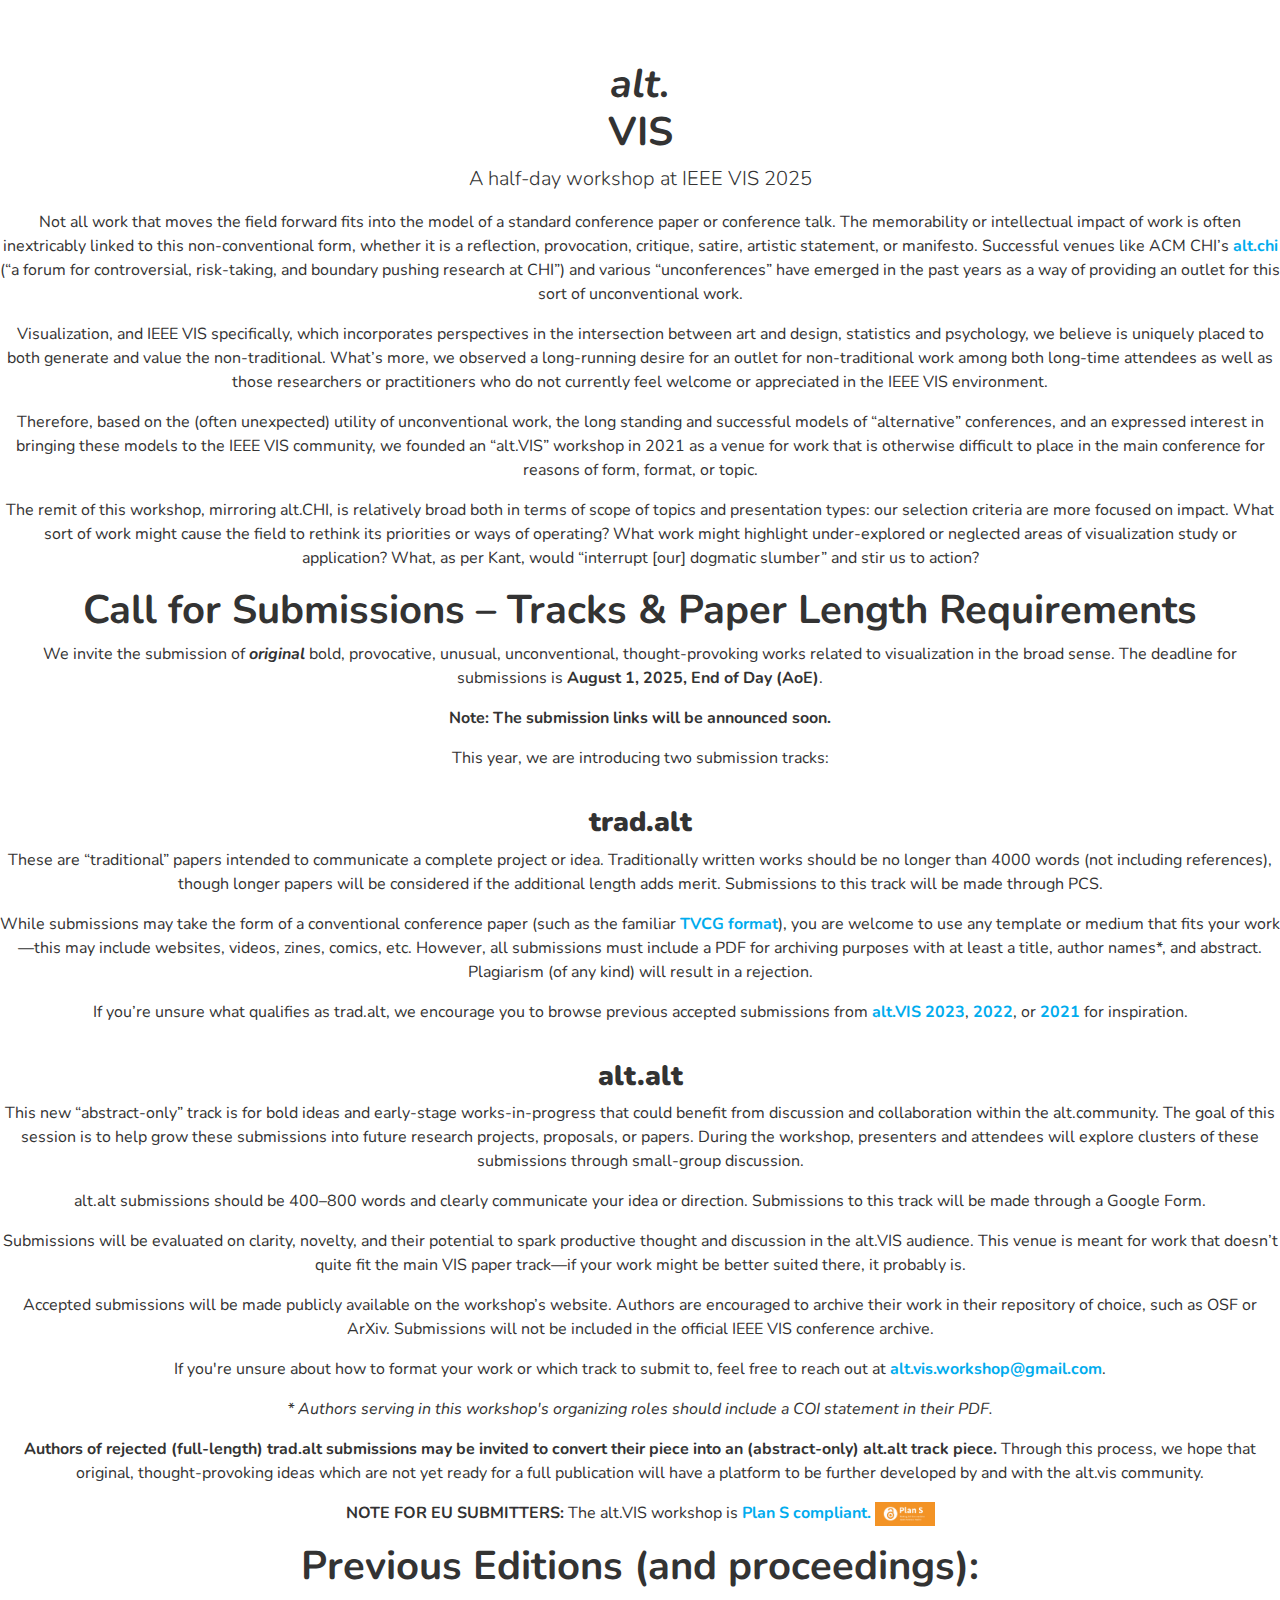
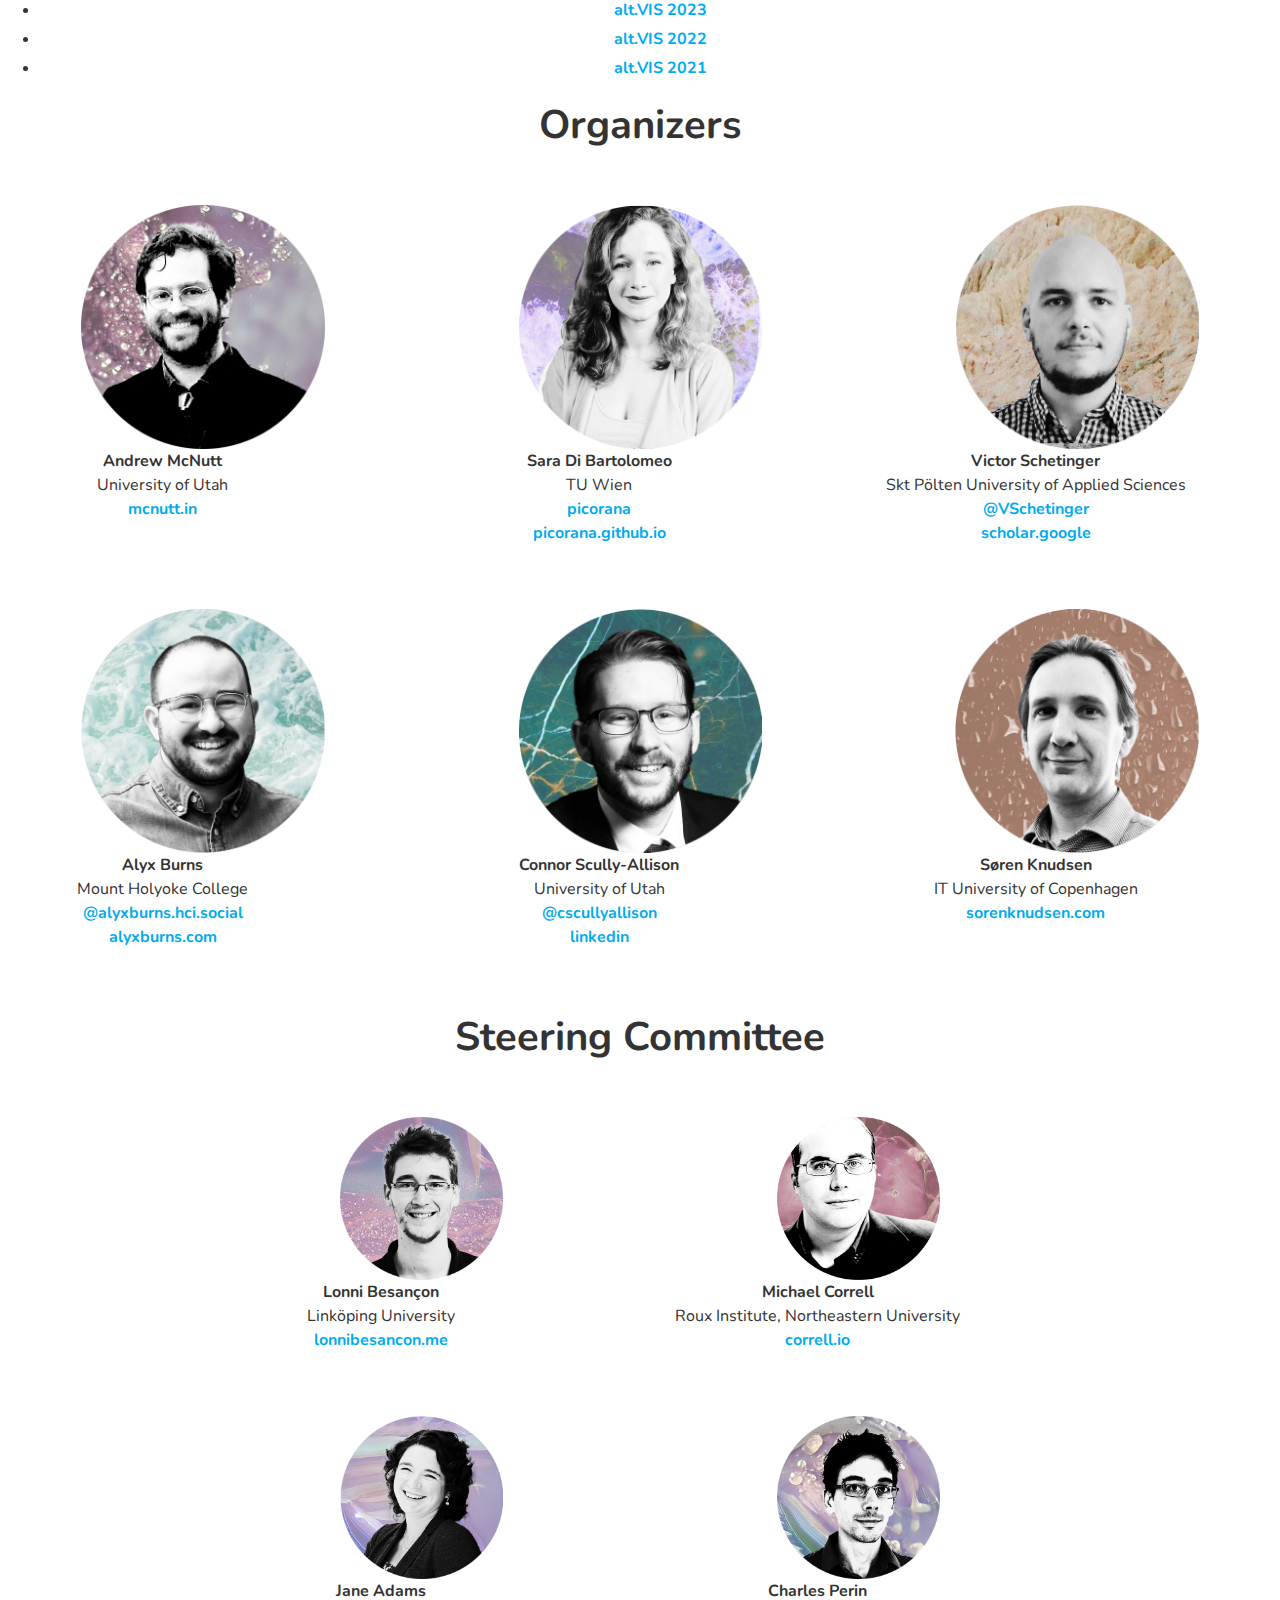
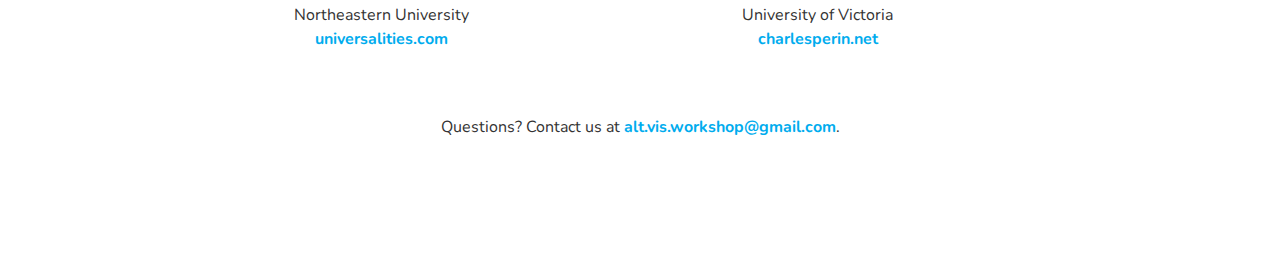
<file: index.html>
<!DOCTYPE html>
<html lang="en">

<head>
  <meta charset="utf-8">
  <meta name="viewport" content="width=device-width, initial-scale=1, shrink-to-fit=no">
  <meta name="description" content="A half-day workshop at IEEE VIS 2025">
  <meta content='text/html; charset=UTF-8' http-equiv='Content-Type' />
  <meta name="twitter:site" content="@altVIS" />
  <meta name="twitter:card" content="summary_large_image">
  <meta name="twitter:image" content="img/altvis_square.jpg">
  <meta name="twitter:title" content="alt.VIS" />
  <meta property="og:title" content="alt.VIS" />
  <meta name="twitter:description" content="A half-day workshop at IEEE VIS 2025" />
  <meta property="og:description" content="A half-day workshop at IEEE VIS 2025" />
  <meta property="og:image:width" content="800" />
  <meta property="og:image:height" content="800" />
  <meta property="og:image" content="img/altvis_square.jpg" />
  <!-- <script src="https://kit.fontawesome.com/5e95ac832b.js" crossorigin="anonymous"></script> -->

  <title>alt.VIS</title>

  <!-- Bootstrap core CSS -->
  <link href="vendor/bootstrap/css/bootstrap.min.css" rel="stylesheet">
  <link href="main.css" rel="stylesheet">

</head>

<body>
    <section class="text-center">
      <div id="logo"><h1><em>alt.</em><br>VIS</h1></div>
      <p class="lead">A half-day workshop at IEEE VIS 2025</p>
    </div>
    <section>
      <p>Not all work that moves the field forward fits into the model of a standard conference paper or conference talk. The memorability or intellectual impact of work is often inextricably linked to this non-conventional form, whether it is a reflection, provocation, critique, satire, artistic statement, or manifesto. Successful venues like ACM CHI’s <a target="_blank" rel="noopener noreferrer" href="https://chi2021.acm.org/for-authors/presenting/alt-chi">alt.chi</a> (“a forum for controversial, risk-taking, and boundary pushing research at CHI”) and various “unconferences” have emerged in the past years as a way of providing an outlet for this sort of unconventional work.</p> <p>Visualization, and IEEE VIS specifically, which incorporates perspectives in the intersection between art and design, statistics and psychology, we believe is uniquely placed to both generate and value the non-traditional. What’s more, we observed a long-running desire for an outlet for non-traditional work among both long-time attendees as well as those researchers or practitioners who do not currently feel welcome or appreciated in the IEEE VIS environment.</p> <p>Therefore, based on the (often unexpected) utility of unconventional work, the long standing and successful models of “alternative” conferences, and an expressed interest in bringing these models to the IEEE VIS community, we founded an “alt.VIS” workshop in 2021 as a venue for work that is otherwise difficult to place in the main conference for reasons of form, format, or topic.</p>
      <p>The remit of this workshop, mirroring alt.CHI, is relatively broad both in terms of scope of topics and presentation types: our selection criteria are more focused on impact. What sort of work might cause the field to rethink its priorities or ways of operating? What work might highlight under-explored or neglected areas of visualization study or application? What, as per Kant, would “interrupt [our] dogmatic slumber” and stir us to action?
      </p>
    </section>
 

    <section>
      <h1>Call for Submissions – Tracks & Paper Length Requirements</h1>
      <p>
        We invite the submission of <b><i>original</i></b> bold, provocative, unusual, unconventional, thought-provoking works related to visualization in the broad sense. The deadline for submissions is <b>August 1, 2025, End of Day (AoE)</b>.
      </p>
      <p><b>Note: The submission links will be announced soon.</b></p>
      <p>
        This year, we are introducing two submission tracks:
      </p>

      <h3>trad.alt</h3>
      <p>
        These are “traditional” papers intended to communicate a complete project or idea. Traditionally written works should be no longer than 4000 words (not including references), though longer papers will be considered if the additional length adds merit. Submissions to this track will be made through PCS.
      </p>
      <p>
        While submissions may take the form of a conventional conference paper (such as the familiar <a target="_blank" href="https://tc.computer.org/vgtc/publications/conference/">TVCG format</a>), you are welcome to use any template or medium that fits your work—this may include websites, videos, zines, comics, etc. However, all submissions must include a PDF for archiving purposes with at least a title, author names*, and abstract. Plagiarism (of any kind) will result in a rejection.
      </p>
      <p>
        If you’re unsure what qualifies as trad.alt, we encourage you to browse previous accepted submissions from <a href="2023.html" target="_blank">alt.VIS 2023</a>, <a href="2022.html" target="_blank">2022</a>, or <a href="2021.html" target="_blank">2021</a> for inspiration.
      </p>

      <h3>alt.alt</h3>
      <p>
        This new “abstract-only” track is for bold ideas and early-stage works-in-progress that could benefit from discussion and collaboration within the alt.community. The goal of this session is to help grow these submissions into future research projects, proposals, or papers. During the workshop, presenters and attendees will explore clusters of these submissions through small-group discussion.
      </p>
      <p>
        alt.alt submissions should be 400–800 words and clearly communicate your idea or direction. Submissions to this track will be made through a Google Form.
      </p>

      <p>
        Submissions will be evaluated on clarity, novelty, and their potential to spark productive thought and discussion in the alt.VIS audience. This venue is meant for work that doesn’t quite fit the main VIS paper track—if your work might be better suited there, it probably is.
      </p>

      <p>
        Accepted submissions will be made publicly available on the workshop’s website. Authors are encouraged to archive their work in their repository of choice, such as OSF or ArXiv. Submissions will not be included in the official IEEE VIS conference archive.
      </p>

      <p>
        If you're unsure about how to format your work or which track to submit to, feel free to reach out at <a rel="noopener noreferrer" target="_blank" href="mailto:alt.vis.workshop@gmail.com">alt.vis.workshop@gmail.com</a>.
      </p>
      <p><em>* Authors serving in this workshop's organizing roles should include a COI statement in their PDF.</em></p>

      <p>
        <b>Authors of rejected (full-length) trad.alt submissions may be invited to convert their piece into an (abstract-only) alt.alt track piece.</b> Through this process, we hope that original, thought-provoking ideas which are not yet ready for a full publication will have a platform to be further developed by and with the alt.vis community.
      </p>

    </section>
    <p><b>NOTE FOR EU SUBMITTERS:</b> The alt.VIS workshop is <a rel="noopener noreferrer" href="https://www.coalition-s.org/faq-theme/compliance/" target="_blank">Plan S compliant. <img alt="Plan-S Logo" src="img/plan_s.jpeg" width="60px"></a></p>
    
    <section>
      <h1>Previous Editions (and proceedings):</h1>
      <ul>
      <li>
        <a href="2023.html" target="_blank">alt.VIS 2023</a>
      </li>
      <li>
        <a href="2022.html" target="_blank">alt.VIS 2022</a>
      </li>
      <li>
        <a href="2021.html" target="_blank">alt.VIS 2021</a>
      </li>
    </ul>
    </section>

<h1>Organizers</h1>
<br><br>
<div class="row justify-content-center text-center mb-4">
  <div class="col-md-4 mb-4">
    <img class="headshot" src="./img/headshots/andrew_circle.png" alt="Head shot of Andrew McNutt" style="width: 60%;">
    <p class="bio">
      <b>Andrew McNutt</b><br>
      University of Utah<br>
      <!-- <a href="https://bsky.app/profile/mcnuttandrew.bsky.social" target="_blank">@mcnuttandrew.bsky.social</a><br> -->
      <a href="https://www.mcnutt.in/" target="_blank">mcnutt.in</a>
    </p>
  </div>
  <div class="col-md-4 mb-4">
    <img class="headshot" src="./img/headshots/sara.png" alt="Head shot of Sara Di Bartolomeo" style="width: 60%;">
    <p class="bio">
      <b>Sara Di Bartolomeo</b><br>
      TU Wien<br>
      <a href="https://github.com/picorana" target="_blank">picorana</a><br>
      <a href="https://picorana.github.io/" target="_blank">picorana.github.io</a>
    </p>
  </div>
  <div class="col-md-4 mb-4">
    <img class="headshot" src="./img/headshots/victor.png" alt="Head shot of Victor Schetinger" style="width: 60%;">
    <p class="bio">
      <b>Victor Schetinger</b><br>
      Skt Pölten University of Applied Sciences<br>
      <a href="https://instagram.com/VSchetinger" target="_blank">@VSchetinger</a><br>
      <a href="https://scholar.google.com/citations?user=lMCiz6QAAAAJ&hl=pt-BR" target="_blank">scholar.google</a>
    </p>
  </div>
</div>
<div class="row justify-content-center text-center mb-4">
  <div class="col-md-4 mb-4">
    <img class="headshot" src="./img/headshots/alyx.png" alt="Head shot of Alyx Burns" style="width: 60%;">
    <p class="bio">
      <b>Alyx Burns</b><br>
      Mount Holyoke College<br>
      <a href="https://hci.social/@AJBurns" target="_blank">@alyxburns.hci.social</a><br>
      <a href="https://alyxburns.com/" target="_blank">alyxburns.com</a>
    </p>
  </div>
  <div class="col-md-4 mb-4">
    <img class="headshot" src="./img/headshots/connor.png" alt="Head shot of Connor Scully-Allison" style="width: 60%;">
    <p class="bio">
      <b>Connor Scully-Allison</b><br>
      University of Utah<br>
      <a href="https://bsky.app/profile/cscullyallison.bsky.social" target="_blank">@cscullyallison</a><br>
      <a href="https://www.linkedin.com/in/cscullyallison/" target="_blank">linkedin</a>
    </p>
  </div>
  <div class="col-md-4 mb-4">
    <img class="headshot" src="./img/headshots/soren.png" alt="Head shot of Søren Knudsen" style="width: 60%;">
    <p class="bio">
      <b>Søren Knudsen</b><br>
      IT University of Copenhagen<br>
      <!-- <a href="https://twitter.com/soknudsen" target="_blank">@soknudsen</a><br> -->
      <a href="https://sorenknudsen.com/" target="_blank">sorenknudsen.com</a>
    </p>
  </div>
</div>

<h1>Steering Committee</h1>
<br><br>

<div class="row justify-content-center text-center mb-4">
  <div class="col-md-4 mb-4">
    <img class="headshot" src="./img/headshots/lonnie_circle.png" alt="Head shot of Lonni Besancon" style="width: 40%;">
    <p class="bio">
      <b>Lonni Besançon</b><br>
      Linköping University<br>
      <!-- <a href="https://linktr.ee/lonnibesancon" target="_blank">Link tree</a><br> -->
      <a href="http://lonnibesancon.me/" target="_blank">lonnibesancon.me</a>
    </p>
  </div>
  <div class="col-md-4 mb-4">
    <img class="headshot" src="./img/headshots/michael_circle-01.png" alt="Head shot of Michael Correll" style="width: 40%;">
    <p class="bio">
      <b>Michael Correll</b><br>
      Roux Institute, Northeastern University<br>
      <a href="http://correll.io/" target="_blank">correll.io</a>
    </p>
  </div>
</div>

<div class="row justify-content-center text-center mb-4">
  <div class="col-md-4 mb-4">
    <img class="headshot" src="./img/headshots/jane_circle.png" alt="Head shot of Jane Adams" style="width: 40%;">
    <p class="bio">
      <b>Jane Adams</b><br>
      Northeastern University<br>
      <!-- <a href="https://twitter.com/JaneLydiaAdams" target="_blank">@JaneLydiaAdams</a><br> -->
      <a href="http://universalities.com" target="_blank">universalities.com</a>
    </p>
  </div>
  <div class="col-md-4 mb-4">
    <img class="headshot" src="./img/headshots/charles_circle.png" alt="Head shot of Charles Perin" style="width: 40%;">
    <p class="bio">
      <b>Charles Perin</b><br>
      University of Victoria<br>
      <!-- <a href="https://twitter.com/charles_perin" target="_blank">@charles_perin</a><br> -->
      <a href="http://charlesperin.net" target="_blank">charlesperin.net</a>
    </p>
  </div>
</div>

    <p>Questions? Contact us at <a target="_blank" href="mailto:alt.vis.workshop@gmail.com" >alt.vis.workshop@gmail.com</a>.</p>


</body>

</html>
</file>
<file: main.css>
@import url('https://fonts.googleapis.com/css2?family=Nunito:ital,wght@0,400;0,700;0,900;1,400;1,700;1,900&display=swap');

strong {
	color: #eb5b37;
	font-weight: bold;
}

body {
	font-family: 'Nunito', "Helvetica Neue", sans-serif;
	color: #333;
	padding-bottom: 100px;
}
#logo {
	padding-top: 60px;
}

h1, h2, h4 {
	font-weight: 700;
}

h3 {
	padding-top: 20px;
	font-weight: 900;
}

li {
	padding-bottom: 5px;
}

a {
	color: #00acee;
	font-weight: 700;
}

.follow {
	font-size: 1.6em;
}

td {
	padding: 10px;
	align: top;
}

.headshot {
	width: 20%;
}

td img {
	width: 100%;
}

.bio {
	width: 80%;
}

.organizer {
	width: 25%;
}

.time {
	width: 20%;
}

.youtube {
	margin: 0 auto;
}
</file>
